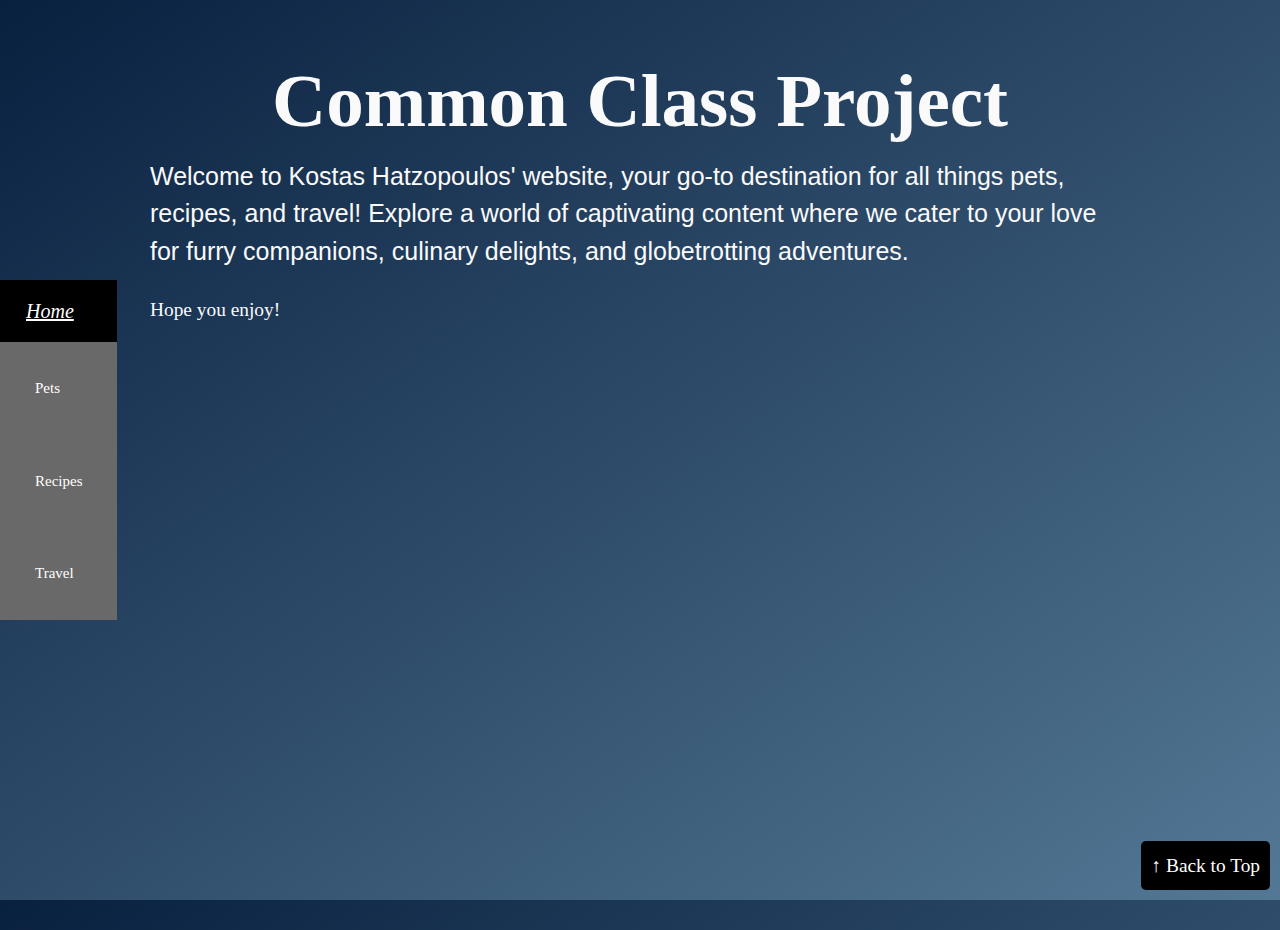
<file: index.html>
<!DOCTYPE html>
<html class="home-page" lang="en">
<head>
    <meta charset="UTF-8">
    <meta name="viewport" content="width=device-width, initial-scale=1.0">
    <link rel="stylesheet" href="css/html5reset.css">
    <link rel="stylesheet" href="css/style.css">
    <title>Home</title>
</head>
<body>
    <a href = "#skip" class="offpage"> Skip to Main Content</a>
    <header>
        <nav>
            <ul>
                <li><a href = "index.html" class="current">Home</a></li>
                <li><a href = "pets.html">Pets</a></li>
                <li><a href = "recipe.html">Recipes</a></li>
                <li><a href = "travel.html">Travel</a></li>
            </ul>
        </nav>
        <h1>Common Class Project</h1>

    </header>
    <main id="skip">
        <div>
            <p>Welcome to Kostas Hatzopoulos' website, your go-to destination for all things pets, recipes, and travel! Explore a world of captivating content where we cater to your love for furry companions, culinary delights, and globetrotting adventures. </p>

        </div>

<div>Hope you enjoy!</div>
            
            <!-- Jackie Wolf -->
    
        <div></div>
        <div></div>
        <div></div>
        <div></div>
    </main>
    
    <footer>
        <a href="#top" id="back-to-top" title="Back to top">&uarr; Back to Top</a>
    </footer>
</body>
</html>
</file>
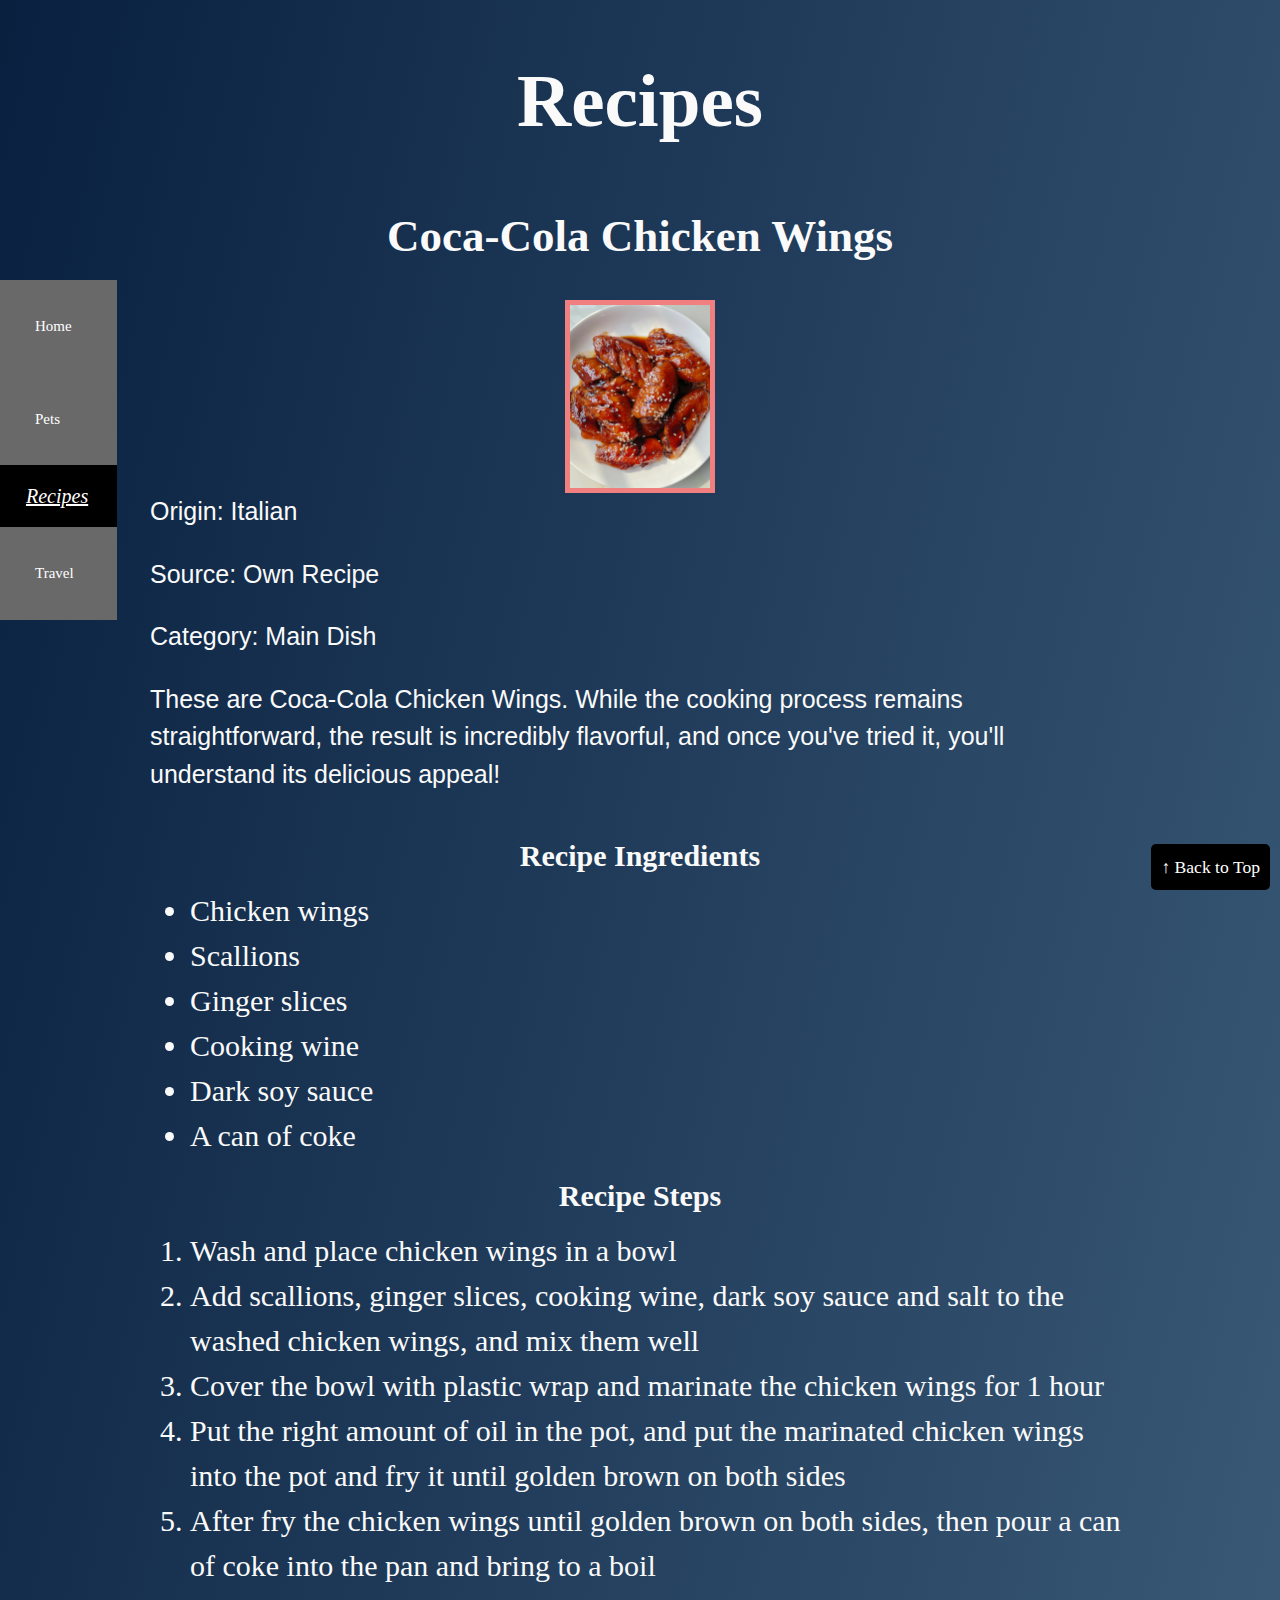
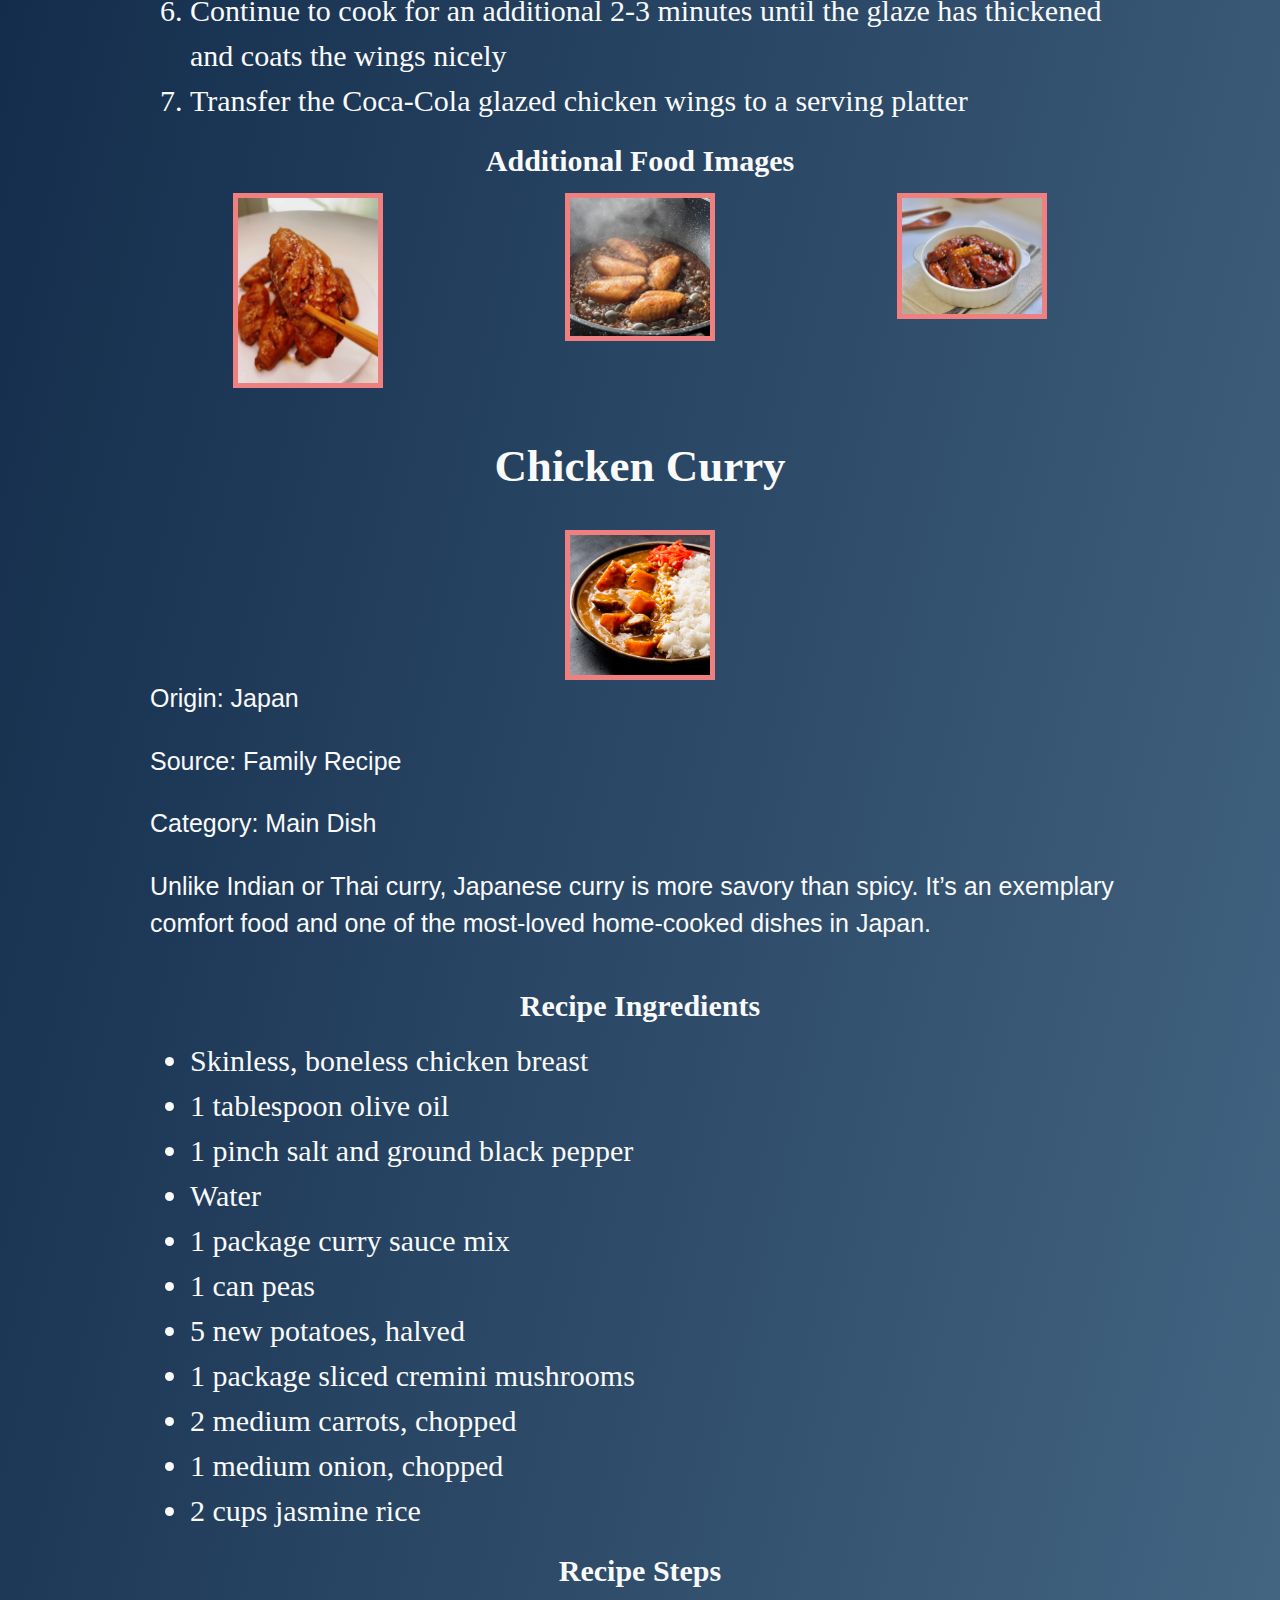
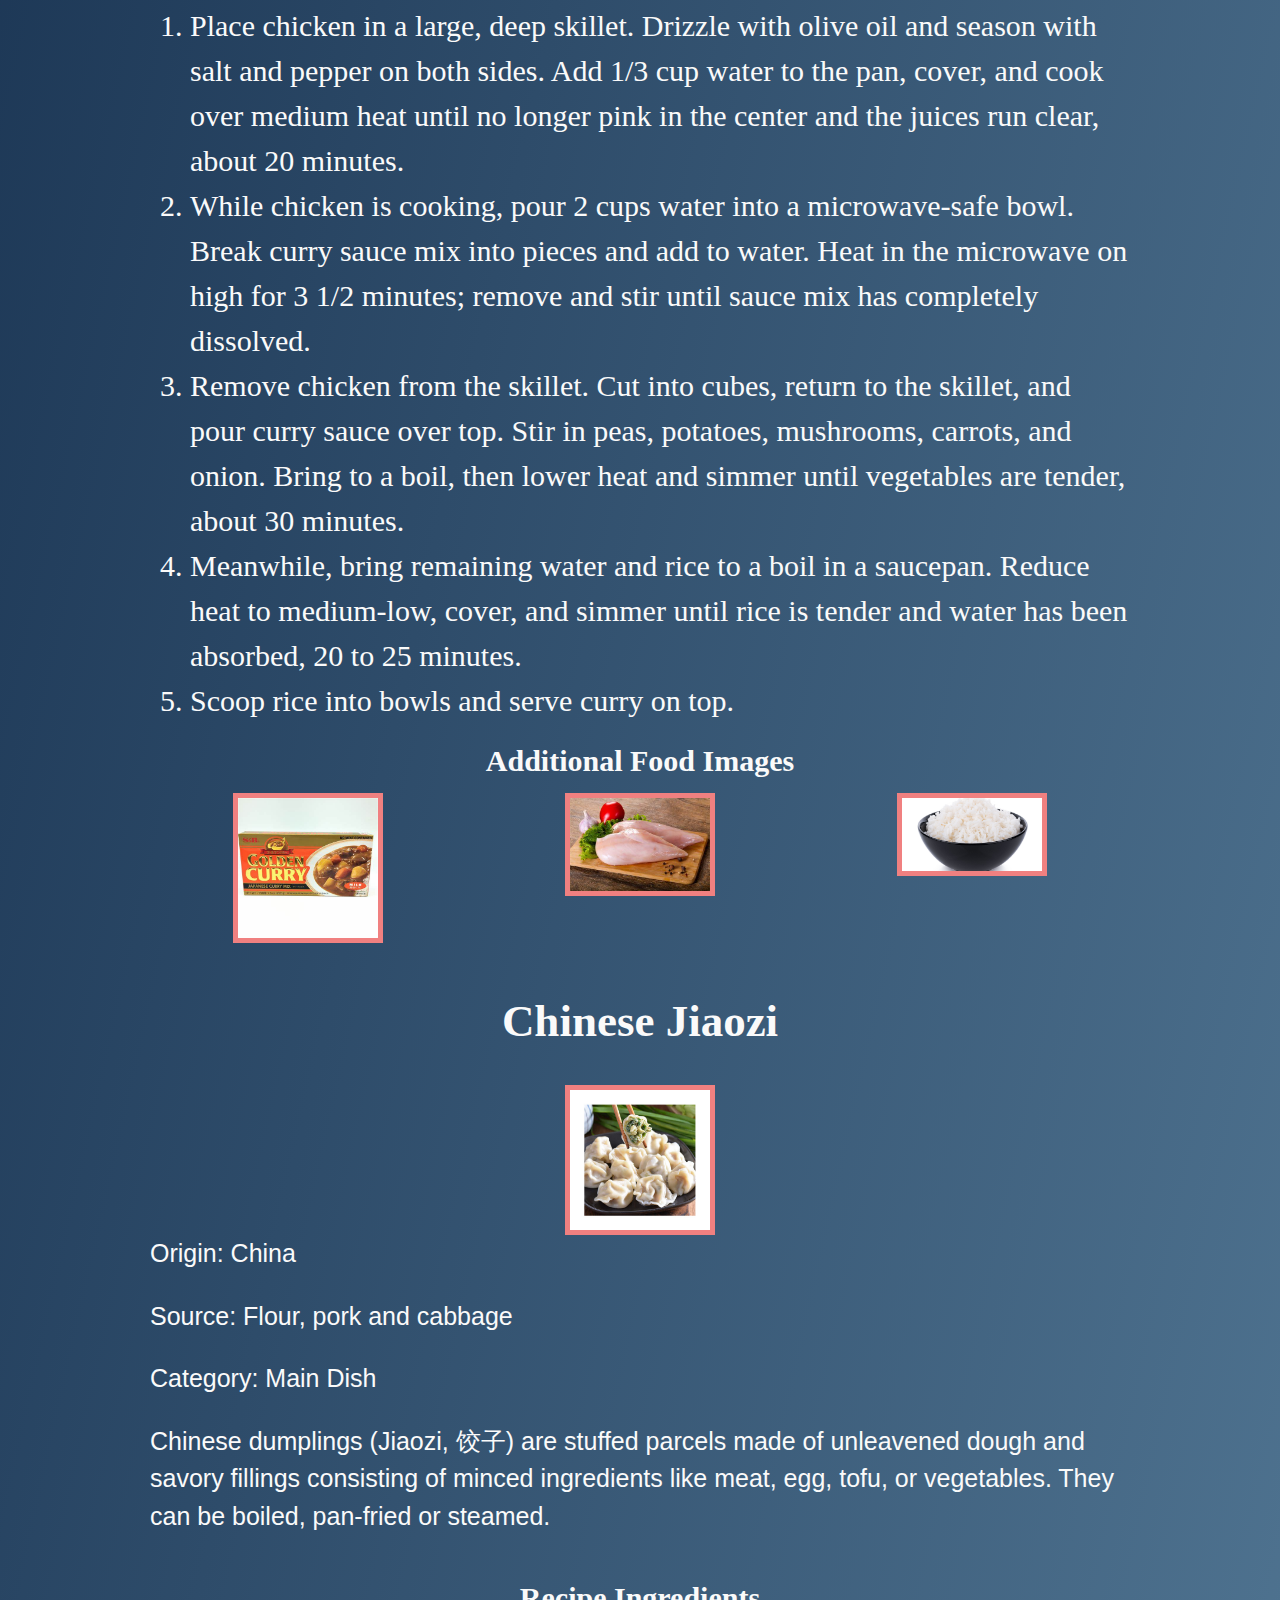
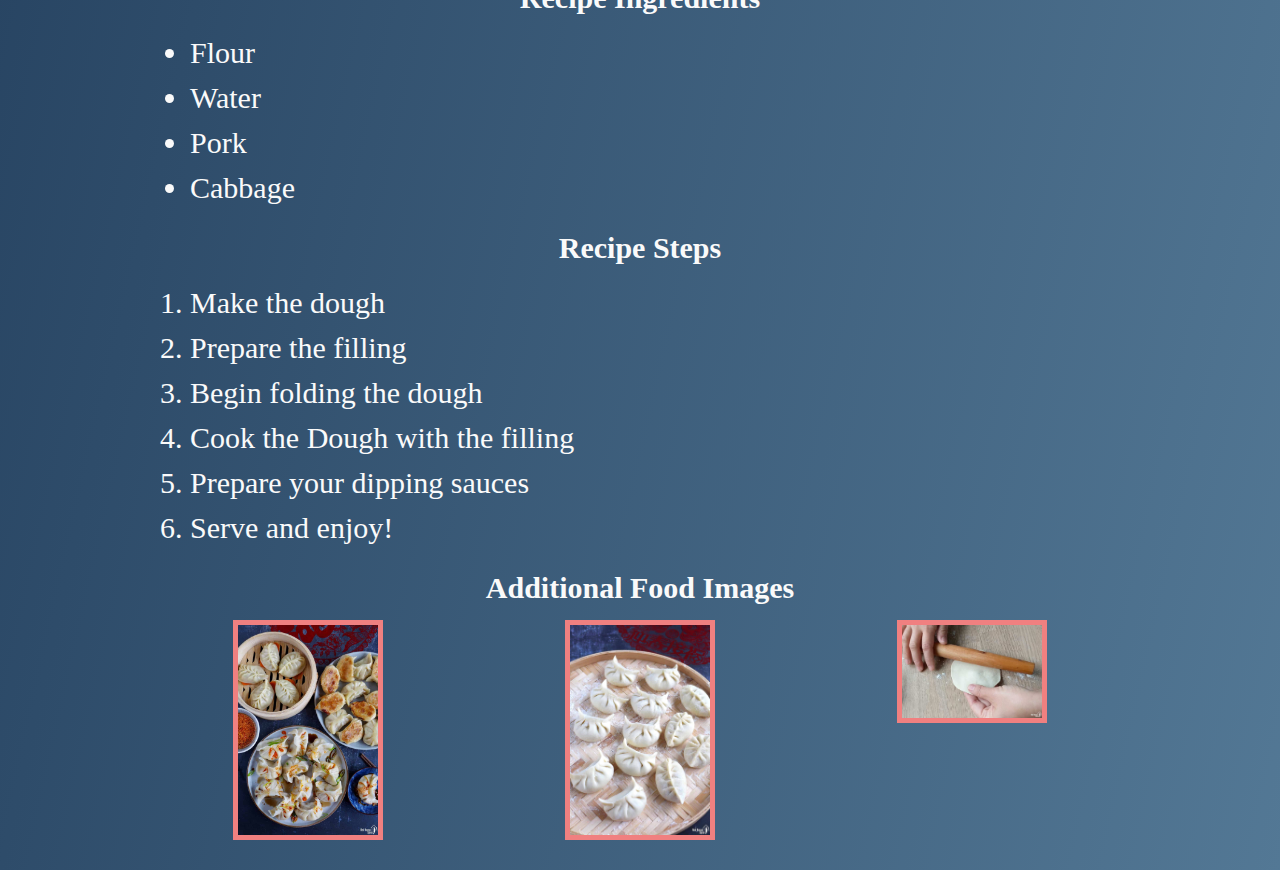
<file: recipe.html>
<!DOCTYPE html>
<html lang="en">
<head>
    <meta charset="UTF-8">
    <meta name="viewport" content="width=device-width, initial-scale=1.0">
    <link rel="stylesheet" href="css/html5reset.css">
    <link rel="stylesheet" href="css/style.css">
    <title>Recipes</title>
</head>
<body>
    <a href = "#skip" class="offpage">Skip to Main Content</a>
    <header>
        <nav>
            <ul>
                <li><a href = "index.html">Home</a></li>
                <li><a href = "pets.html">Pets</a></li>
                <li><a href = "recipe.html" class="current">Recipes</a></li>
                <li><a href = "travel.html">Travel</a></li>



            </ul>
        </nav>
    </header>
    <main id="skip">
        <h1>Recipes</h1>
        <div>
            <h2>Coca-Cola Chicken Wings</h2>
            <img src="images/coca_cola_chicken_wings.jpg" width = "400" alt="Plate of Coca-Cola Chicken Wings">
            <p>Origin: Italian</p> 
            <P>Source: Own Recipe</P>
            <P>Category: Main Dish</P>
            <p>These are Coca-Cola Chicken Wings. While the cooking process remains straightforward, the result is incredibly flavorful, and once you've tried it, you'll understand its delicious appeal!</p>

            <h3>Recipe Ingredients</h3>
            <ul>
                <li>Chicken wings</li>
                <li>Scallions</li>
                <li>Ginger slices</li>
                <li>Cooking wine</li>
                <li>Dark soy sauce</li>
                <li>A can of coke</li>
            </ul>
            <!-- Jackie Wolf -->
            <h3>Recipe Steps</h3>
            <ol>
                <li>Wash and place chicken wings in a bowl</li>
                <li>Add scallions, ginger slices, cooking wine, dark soy sauce and salt to the washed chicken wings, and mix them well</li>
                <li>Cover the bowl with plastic wrap and marinate the chicken wings for 1 hour</li>
                <li>Put the right amount of oil in the pot, and put the marinated chicken wings into the pot and fry it until golden brown on both sides</li>
                <li>After fry the chicken wings until golden brown on both sides, then pour a can of coke into the pan and bring to a boil</li>
                <li>Continue to cook for an additional 2-3 minutes until the glaze has thickened and coats the wings nicely</li>
                <li>Transfer the Coca-Cola glazed chicken wings to a serving platter</li>
            </ol>


            <h3>Additional Food Images</h3>
        <div class="picture-gallery">
            <img src="images/chicken_wings_chopsticks.jpg" width = "400" alt="A chicken wing picked up by chopsticks">
            <img src="images/boils_in_coke.jpg" width = "400" alt="Chicken wings boiled in coke">
            <img src="images/chicken-wings_and_rice_cake.jpg" width = "400" alt="Coca-cola chicken wings served with rice cake">
        </div>
        </div>


        <div>
            <h2>Chicken Curry</h2>
            <img src="images/Japanese_Chicken_Curry.jpg" width = "400" alt="Bowl of Japanese Chicken Curry">
            <p>Origin: Japan</p> 
            <P>Source: Family Recipe</P>
            <P>Category: Main Dish</P>
            <p>Unlike Indian or Thai curry, Japanese curry is more savory than spicy. It’s an exemplary comfort food and one of the most-loved home-cooked dishes in Japan.</p>

            <h3>Recipe Ingredients</h3>
            <ul>
                <li>Skinless, boneless chicken breast</li>
                <li>1 tablespoon olive oil</li>
                <li>1 pinch salt and ground black pepper</li>
                <li>Water</li>
                <li>1 package curry sauce mix</li>
                <li>1 can peas</li>
                <li>5 new potatoes, halved</li>
                <li>1 package sliced cremini mushrooms</li>
                <li>2 medium carrots, chopped</li>
                <li>1 medium onion, chopped</li>
                <li>2 cups jasmine rice</li>
            </ul>


            <!-- Jackie Wolf -->
            <h3>Recipe Steps</h3>
            <ol>
                <li>Place chicken in a large, deep skillet. Drizzle with olive oil and season with salt and pepper on both sides. Add 1/3 cup water to the pan, cover, and cook over medium heat until no longer pink in the center and the juices run clear, about 20 minutes.</li>
                <li>While chicken is cooking, pour 2 cups water into a microwave-safe bowl. Break curry sauce mix into pieces and add to water. Heat in the microwave on high for 3 1/2 minutes; remove and stir until sauce mix has completely dissolved.</li>
                <li>Remove chicken from the skillet. Cut into cubes, return to the skillet, and pour curry sauce over top. Stir in peas, potatoes, mushrooms, carrots, and onion. Bring to a boil, then lower heat and simmer until vegetables are tender, about 30 minutes.</li>
                <li>Meanwhile, bring remaining water and rice to a boil in a saucepan. Reduce heat to medium-low, cover, and simmer until rice is tender and water has been absorbed, 20 to 25 minutes.</li>
                <li>Scoop rice into bowls and serve curry on top.
                </li>
            </ol>


            <h3>Additional Food Images</h3>
        <div class="picture-gallery">
            <img src="images/curry_sauce.jpeg" width = "400" alt="Box of Golden Japanese Curry Sauce">
            <img src="images/raw_chicken_breast.jpeg" width = "400" alt="Raw chicken breast on a cutting board">
            <img src="images/rice.jpeg" width = "400" alt="Bowl of white rice">
        </div>
        </div>


        <div>
            <h2>Chinese Jiaozi</h2>
            <img src="images/jiaozi.jpeg" width = "400" alt="Ready to eat bowl of Chinese Jiaozi">
            <p>Origin: China</p> 
            <P>Source: Flour, pork and cabbage</P>
            <P>Category: Main Dish</P>
            <p>Chinese dumplings (Jiaozi, 饺子) are stuffed parcels made of unleavened dough and savory fillings consisting of minced ingredients like meat, egg, tofu, or vegetables. They can be boiled, pan-fried or steamed.</p>

            <h3>Recipe Ingredients</h3>
            <ul>
                <li>Flour</li>
                <li>Water</li>
                <li>Pork</li>
                <li>Cabbage</li>
            </ul>

            <!-- Jackie Wolf -->
            <h3>Recipe Steps</h3>
            <ol>
                <li>Make the dough</li>
                <li>Prepare the filling</li>
                <li>Begin folding the dough</li>
                <li>Cook the Dough with the filling</li>
                <li>Prepare your dipping sauces</li>
                <li>Serve and enjoy!</li>
            </ol>


            <h3>Additional Food Images</h3>
        <div class="picture-gallery">
            <img src="images/jiaozi2.jpeg" width = "400" alt="Three dishes of Jiaozi.">
            <img src="images/jiaozi3.jpeg" width = "400" alt="Steamed Jiaozi on a plate">
            <img src="images/jiaozi4.jpeg" width = "400" alt="Rolling out dough to make Jiaozi">
        </div>
        </div>


    </main>
    <footer>
        <a href="#top" id="back-to-top" title="Back to top">&uarr; Back to Top</a>
    </footer>
</body>
</html>
</file>
<file: css/style.css>
.picture-gallery{
    display: grid;
    grid-template-columns: 1fr 1fr;
    grid-gap: 15px;
}
@media (prefers-reduced-motion: reduce) {
    * {
      animation-duration: 0.01ms !important;
      animation-iteration-count: 1 !important;
      transition-duration: 0.01ms !important;
      scroll-behavior: auto !important;
    }
}

.home-page{
    height: 100%;
    color: #fafafa;
    font-size: 100%;
    line-height: 1.5;
    text-rendering: optimizeSpeed;
}

body{
    height: 100%;
    background-image: linear-gradient(to bottom right, #09203F, #537895
    );
    color: #fafafa;
    font-size: 100%;
    line-height: 1.5;
    text-rendering: optimizeSpeed;
    margin: 20px 20px 20px 20px;
}

p{
    margin-bottom: 20px;
    font-family:'Segoe UI', Tahoma, Verdana, sans-serif;
}
figcaption{
    margin-bottom: 20px;
    font-size: 15px;
    text-align: center;
}
.offpage{
	position: absolute;
	left: -1000px;
    top: 0; 
    z-index: 1000;
    
}
.offpage:focus{
	left: 10px; 
    top: 10px; 
    background-color: white;
    color: black; 
    padding: 10px; 
    border: 2px solid black; 
    text-align: center;
    outline: none;
}


h1{
    text-align: center;
    padding-top: 15px;

}
h2{
    padding-top: 45px;
    padding-bottom: 30px;
    text-align: center;
    
}
h3{
    padding-top: 15px;
    padding-bottom: 10px;
}

img{
    width: 150px;
    display: block;
    max-width: 100%;
    margin-left: auto;
    margin-right: auto;
    border-width: 5px;
    border-style: solid;
    border-color: lightcoral;
}
video{
    width: 150px;
    display: block;
    margin-left: auto;
    margin-right: auto;
    border-width: 5px;
    border-style: solid;
    border-color: lightcoral;
}

nav ul {
    display: flex;
    flex-wrap: wrap;
    justify-content: center;
    margin: 0px;
    padding: 0px;
    list-style: none;
  }
nav ul a {
    display: inline-grid;
    padding: 5px;
    color: white;
    font-size: 15px;
    text-decoration: none;
  }
nav ul a::before {
    width: 100%;
    height: 0.33em;
    background-color: white;
    opacity: 0.15;
  }
 
nav a.current, nav a:hover {
    font-style:oblique;
    font-size:17px;
    border: .2px solid black;
    background-color: black;
    text-decoration: underline;
}

#back-to-top {
    display: none;
    position: fixed;
    bottom: 10px;
    right: 10px;
    padding: 10px;
    background: #000;
    color: #fff;
    text-align: center;
    border-radius: 5px;
    text-decoration: none;
}





/* TABLET VIEW */
@media screen and (min-width: 768px) {
    .picture-gallery {
        grid-template-columns: repeat(auto-fill, minmax(250px, 1fr));
    }
    #back-to-top {
        display: inline-block;
    }
    img{
        max-width: 100%;
        height: auto;
    }
    .home-page{
        font-size: 110%;
        line-height: 1.6;
    }
    body{
        margin: 30px 150px;
        font-size: 110%;
    }
    p{
        margin-bottom: 25px;
        font-size: 25px;
    }
    h1{
        text-align: center;
        padding-top: 15px;
        font-size: 75px;
    
    }
    h2{
        padding-top: 45px;
        padding-bottom: 30px;
        text-align: center;
        font-size: 45px;
        
    }
    h3{
        padding-top: 15px;
        padding-bottom: 10px;
        font-size: 30px;
        text-align: center;
    }
    ol, ul{
        font-size: 30px
    }
    figcaption{
        display: table;
        margin: 0 auto;
        font-size: 22px;
        max-width: 50%;
        text-align: center;
        padding-bottom: 50px;
        box-sizing: border-box;
    }
    nav {
        display: flex;
        flex-direction: column;
        justify-content: center;
        position: fixed;
        top: 0;
        bottom: 0;
        left: 0;
        width: 117px;
        align-items: flex-start;
    }
    
    nav ul {
        list-style-type: none;
        margin: 0;
        padding: 10px 0;
        width: 100%;
    }
    
    nav ul li {
        display: block;
        width: 100%;
    }
    
    nav ul a {
        display: block;
        padding: 35px;
        background-color:dimgrey;
        text-align: left;
    }

    nav ul a::before {
        height: 0.5em;
        opacity: 1; 
    }

    nav a.current, nav a:hover {
        font-size: 20px;
        border-width: 0.5px;
        padding: 15px 25px;
    }
    
}
</file>
